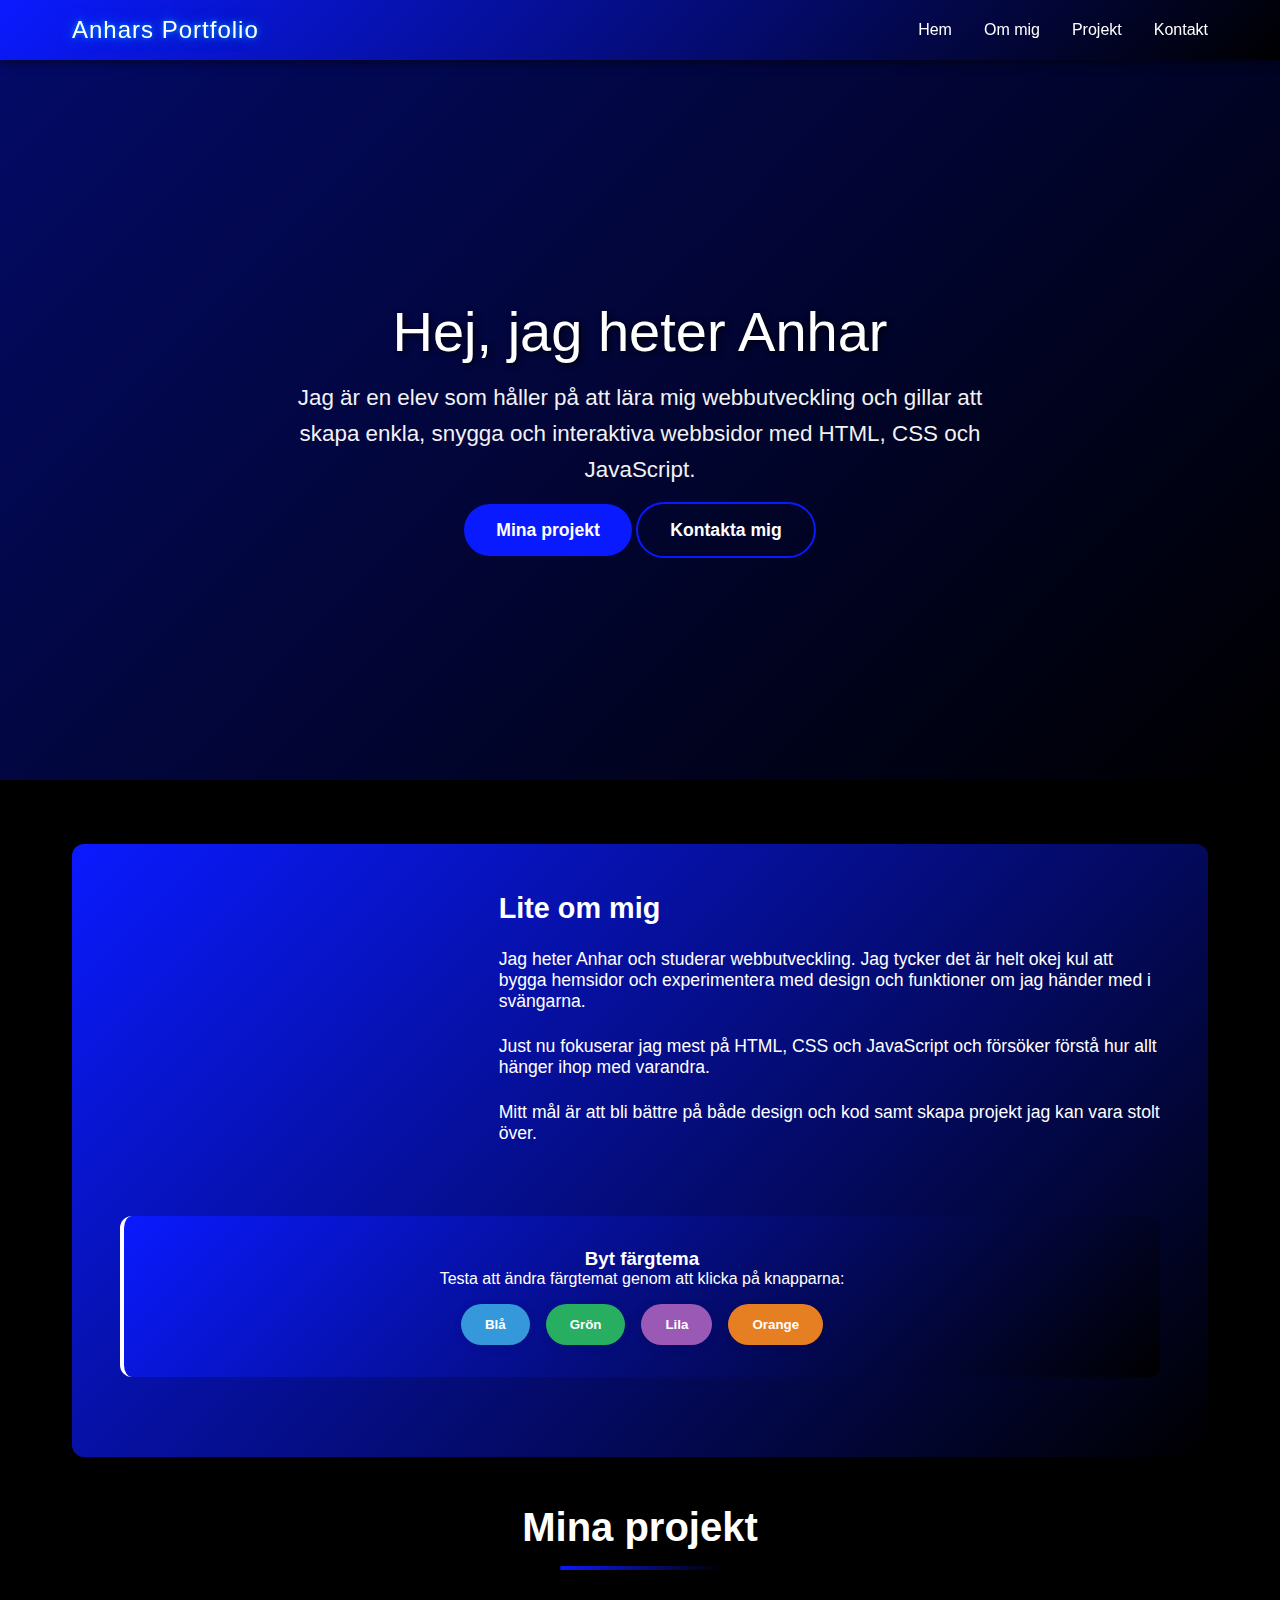
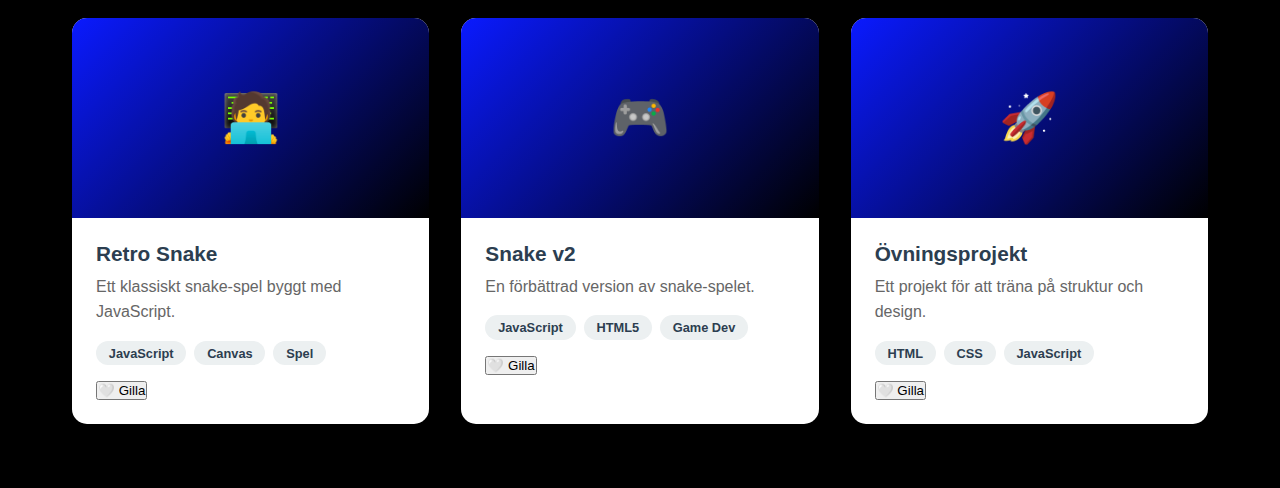
<file: hemsida.html>
<!DOCTYPE html>
<html lang="sv">
<head>
    <meta charset="UTF-8">
    <meta name="viewport" content="width=device-width, initial-scale=1.0">
    <title>Anhar | Portfolio</title>
    <link rel="stylesheet" href="Anharfeb.css">
</head>
<body>

<!-- Navigation: ska ligga kvar högst upp även när man scrollar -->
<nav>
    <div class="nav-container">
        <a class="logo" href="#">Anhars Portfolio</a>
        <ul class="nav-menu">
            <li><a href="#hem" class="active">Hem</a></li>
            <li><a href="#om">Om mig</a></li>
            <li><a href="#projekt">Projekt</a></li>
            <li><a href="#kontakt">Kontakt</a></li>
        </ul>
    </div>
</nav>

<!-- Hero / startsida -->
<section class="hero-header" id="hem">
    <div class="hero-content">
        <h1 class="hero-title">Hej, jag heter Anhar</h1>
        <p class="hero-subtitle">
            Jag är en elev som håller på att lära mig webbutveckling och gillar att skapa enkla,
            snygga och interaktiva webbsidor med HTML, CSS och JavaScript.
        </p>

        <div class="hero-buttons">
            <a href="#projekt" class="btn btn-primary">Mina projekt</a>
            <a href="#kontakt" class="btn btn-secondary">Kontakta mig</a>
        </div>
    </div>
</section>

<main class="main-content">

    <!-- Om mig -->
    <section class="about-section" id="om">
    

        <div class="about-grid">
            <div class="profile-img">
                
            </div>

            <div class="about-text">
                <h2>Lite om mig</h2>
                <p>
                    Jag heter Anhar och studerar webbutveckling. Jag tycker det är helt okej kul att bygga
                    hemsidor och experimentera med design och funktioner om jag händer med i svängarna.
                </p>
                <p>
                    Just nu fokuserar jag mest på HTML, CSS och JavaScript och försöker förstå
                    hur allt hänger ihop med varandra.
                </p>
                <p>
                    Mitt mål är att bli bättre på både design och kod samt skapa projekt jag
                    kan vara stolt över.
                </p>
            </div>
        </div>

        <!-- Färgbytare -->
        <div class="color-changer">
            <h3>Byt färgtema</h3>
            <p>Testa att ändra färgtemat genom att klicka på knapparna:</p>

            <div class="color-buttons">
                <button class="color-btn color-blue">Blå</button>
                <button class="color-btn color-green">Grön</button>
                <button class="color-btn color-purple">Lila</button>
                <button class="color-btn color-orange">Orange</button>
            </div>
        </div>
    </section>

    <!-- Projekt -->
    <section class="portfolio-section" id="projekt">
        <h2 class="section-title">Mina projekt</h2>

        <div class="card-grid">

            <!-- Projekt 1 -->
            <div class="project-card">
                <div class="card-image">🧑‍💻</div>
                <div class="card-content">
                    <h3 class="card-title">Retro Snake</h3>
                    <p class="card-description">Ett klassiskt snake-spel byggt med JavaScript.</p>

                    <div class="card-tags">
                        <span class="tag">JavaScript</span>
                        <span class="tag">Canvas</span>
                        <span class="tag">Spel</span>
                    </div>

                    <div class="like-section">
                        <button class="like-button" onclick="togglelike(1)">
                            <span id="heart-1">🤍</span> Gilla
                        </button>
                        <span class="like-counter" id="count-1">12 gillningar</span>
                    </div>
                </div>
            </div>

            <!-- Projekt 2 -->
            <div class="project-card">
                <div class="card-image">🎮</div>
                <div class="card-content">
                    <h3 class="card-title">Snake v2</h3>
                    <p class="card-description">En förbättrad version av snake-spelet.</p>

                    <div class="card-tags">
                        <span class="tag">JavaScript</span>
                        <span class="tag">HTML5</span>
                        <span class="tag">Game Dev</span>
                    </div>

                    <div class="like-section">
                        <button class="like-button" onclick="togglelike(2)">
                            <span id="heart-2">🤍</span> Gilla
                        </button>
                        <span class="like-counter" id="count-2">12 gillningar</span>
                    </div>
                </div>
            </div>

            <!-- Projekt 3 -->
            <div class="project-card">
                <div class="card-image">🚀</div>
                <div class="card-content">
                    <h3 class="card-title">Övningsprojekt</h3>
                    <p class="card-description">Ett projekt för att träna på struktur och design.</p>

                    <div class="card-tags">
                        <span class="tag">HTML</span>
                        <span class="tag">CSS</span>
                        <span class="tag">JavaScript</span>
                    </div>

                    <div class="like-section">
                        <button class="like-button" onclick="togglelike(3)">
                            <span id="heart-3">🤍</span> Gilla
                        </button>
                        <span class="like-counter" id="count-3">12 gillningar</span>
                    </div>
                </div>
            </div>

        </div>
    </section>

</main>

</body>
</html>
</file>
<file: Anharfeb.css>
*{
    margin: 0;
    padding: 0;
    box-sizing: border-box;
}
 
body {
    font-family: 'segoe UI', 'Segoe UI', Tahoma, Geneva, Verdana, sans-serif;
    background-color: #000000;
    color: #ffffff;
}
 
nav {
    background-image: linear-gradient(135deg, #0a1aff 0%, #000000);
    padding: 1rem 0;
    position: sticky;
    top: 0;
    z-index: 100;
    box-shadow: 0 2px 10px rgba(0,0,0,0.6);
}
 
.nav-container {
    max-width: 1200px;
    margin: 0 auto;
    display: flex;
    justify-content: space-between;
    align-items: center;
    padding: 0 2rem;
    z-index: 100;
}
 
.logo {
    color: #ffffff;
    font-size: 1.5rem;
    letter-spacing: 1px;
    text-shadow:
        0 0 5px rgba(0, 170, 255, 0.8),
        0 0 15px rgba(0, 170, 255, 0.6);
        text-decoration: none;
}
 
 
.nav-menu {
    display: flex;
    list-style-type: none;
    gap: 2rem;
}
 
.nav-menu a {
    color: #ffffff;
    text-decoration: none;
    border-radius: 5px;
    transition: background-color 0.3s ease;
}
 
.nav-menu a:hover {
    background-color: rgba(0, 102, 255, 0.3);
}
 
.nav-menu a:active {
    background-color: rgba(0, 102, 255, 0.5);
    font-weight: bold;
}
 
@media (max-width: 768px) {
    .nav-container {
        flex-direction: column;
        gap: 1rem;
    }
    .nav-menu {
        flex-direction: column;
        text-align: center;
        gap: 1rem;
    }
}
 
.hero-header {
    background-image: linear-gradient(135deg, #0a1aff 0%, #000000 100%);
    min-height: 80vh;
    display: flex;
    align-items: center;
    justify-content: center;
    text-align: center;
    color: #ffffff;
    position: relative;
    overflow: hidden;
}
 
.hero-header::before {
    content: '';
    position: absolute;
    top: 0;
    left: 0;
    right: 0;
    bottom: 0;
    background-color: rgba(0,0,0,0.6);
    z-index: 1;
}
 
.hero-content {
    position: relative;
    z-index: 2;
    max-width: 800px;
    padding: 2rem;
}
 
.hero-title {
    font-size: 3.5rem;
    font-weight: 300;
    margin-bottom: 1rem;
    text-shadow: 2px 2px 6px rgba(0,0,0,0.8);
}
 
.hero-subtitle {
    font-size: 1.4rem;
    margin-bottom: 2rem;
    opacity: 0.95;
    line-height: 1.6;
}
 
.hero-button {
    display: flex;
    gap: 1rem;
    justify-content: center;
    flex-wrap: wrap;
}
 
.btn {
    padding: 1rem 2rem;
    border: none;
    border-radius: 50px;
    text-decoration: none;
    font-size: 1.1rem;
    font-weight: bold;
    transition: all 0.3s ease;
    cursor: pointer;
    color: #ffffff;
}
 
.btn-primary {
    background-color: #0a1aff;
}
 
.btn-primary:hover {
    background-color: #0011cc;
    transform: translateY(-2px);
    box-shadow: 0 5px 15px rgba(0, 0, 0, 0.7);
}
 
.btn-secondary {
    background-color: transparent;
    border: 2px solid #0a1aff;
}
 
.btn-secondary:hover {
    background-color: #0a1aff;
    color: #ffffff;
}
 
@media (max-width: 768px) {
    .hero-title {
        font-size: 2.5rem;
    }
 
    .hero-subtitle{
        font-size: 1.2rem;
    }
 
    .hero-buttons{
        flex-direction: column;
        align-items: center;
    }
 
    .btn {
        width: 80%;
        max-width: 800px;
    }
}
 
 
.main-content{
    max-width: 1200px;
    margin: 4rem auto;
    padding: 0 2rem;
}
 
.about-section{
    background-image: linear-gradient(135deg, #0a1aff 0%, #000000 100%);
    border-radius: 12px;
    padding: 3rem;
    margin-bottom: 3rem;
    box-shadow: 0 5px 15px rgba(0,0,0,0.1);
}
 
.section-title{
    font-size: 2.5rem;
    color: white;
    text-align: center;
    margin-bottom: 3rem;
    position: relative;  
}
 
.section-title::after{
    content: '';
    width: 160px;
    height: 4px;
    background: linear-gradient(135deg, #0a1aff 0%, #000000 100%);
    display: block;
    margin: 1rem auto;
    border-radius: 2px;
}
 
.about-grid{
    display: grid;
    grid-template-columns: 1fr 2fr;
    gap: 3rem;
    align-items: center;
    margin-bottom: 3rem;
}
 
.profile-image{
    text-align: center;
}
 
.image-placeholder{
    width: 280px;
    height: 280px;
    background: linear-gradient(135deg, #0a1aff 0%, #000000 100%);
    border-radius: 50%;
    display: flex;
    justify-content: center;
    align-items: center;
    color: white;
    font-size: 4rem;
    box-shadow: 0 10px 30px rgba(230, 126, 34, 0.3);
}
 
.about-text h2 {
    color: white;
    font-size: 1.8rem;
    margin-bottom: 1.5rem;
}
 
.about-text p {
    font-size: 1.1rem;
    color: white;
    margin-bottom: 1.5rem;
}
 
.color-changer{
    background: linear-gradient(135deg, #0a1aff 0%, #000000 100%);
    padding: 2rem;
    border-radius: 12px;
    margin: 2rem 0;
    text-align: center;
    border-left: 4px solid white;
}
 
.color-buttons{
    display: flex;
    gap: 1rem;
    justify-content: center;
    flex-wrap: wrap;
    margin-top: 1rem;
}
 
.color-btn{
    padding: 0.8rem 1.5rem;
    border: 0;
    border-radius: 25px;
    cursor: pointer;
    font-weight: bold;
    transition: transform 0.2s ease, box-shadow 0.2s ease;
    box-shadow: 0 2px 10px rgba(0,0,0,0.1);
}
 
.color-btn:hover{
    transform: translateY(-2px);
    box-shadow: 0 6px 12px rgba(0, 0, 0, 0.2);
}
 
.color-blue{ background: #3498db; color: white;}
.color-green{ background: #27ae60; color: white;}
.color-purple{ background: #9b59b6; color: white;}
.color-orange{ background: #e67e22; color: white;}
 
@media (max-width: 768px){
    .about-grid{
        grid-template-columns: 1fr;
        text-align: center;
    }
 
    .image-placeholder{
        width: 220px;
        height: 220px;
        font-size: 3rem;
        margin: 0 auto;
    }
 
    .color-buttons{
        flex-direction: column;
        align-items: center;
    }
 
    .color-btn {
        width: 200px;
    }
}
 
.card-grid{
    display: grid;
    grid-template-columns: repeat(auto-fit, minmax(350px, 1fr));
    gap: 2rem;
    margin-bottom: 3rem;
}
 
.project-card {
    background: white;
    border-radius: 15px;
    overflow: hidden;
    box-shadow: 0 5px 15px rgba(0, 0, 0,0.1);
    transition: all 0.3s ease;
    position: relative;
}
 
.project-card:hover{
    transform: translateY(-5px);
    box-shadow: 0 10px 30px rgba(0,0,0,0.15);
}
 
.card-image{
    width: 100%;
    height: 200px;
    background-image: linear-gradient(135deg, #0a1aff 0%, #000000 100%);
    display: flex;
    align-items: center;
    justify-content: center;
    color: white;
    font-size: 3rem;
    position: relative;
}
 
.card-content{
    padding: 1.5rem;
}
 
.card-title{
    color: #2c3e50;
    font-size: 1.3rem;
    margin-bottom: 0.5rem;
    font-weight: bold;
}
 
.card-description{
    color: #666;
    margin-bottom: 1rem;
    line-height: 1.6;
}
 
.card-tags{
    display: flex;
    flex-wrap: wrap;
    gap: 0.5rem;
    margin-bottom: 1rem;
}
 
.tag{
    background-color: #ecf0f1;
    color: #2c3e50;
    padding: 0.3rem 0.8rem;
    border-radius: 15px;
    font-size: 0.8rem;
    font-weight: bold;
}
 
@media (max-width: 768px){
    .card-grid{
        grid-template-columns: 1fr;
    }
    .like-section{
        flex-direction: column;
        gap: 1rem;
        text-align: center;
    }
}
</file>
